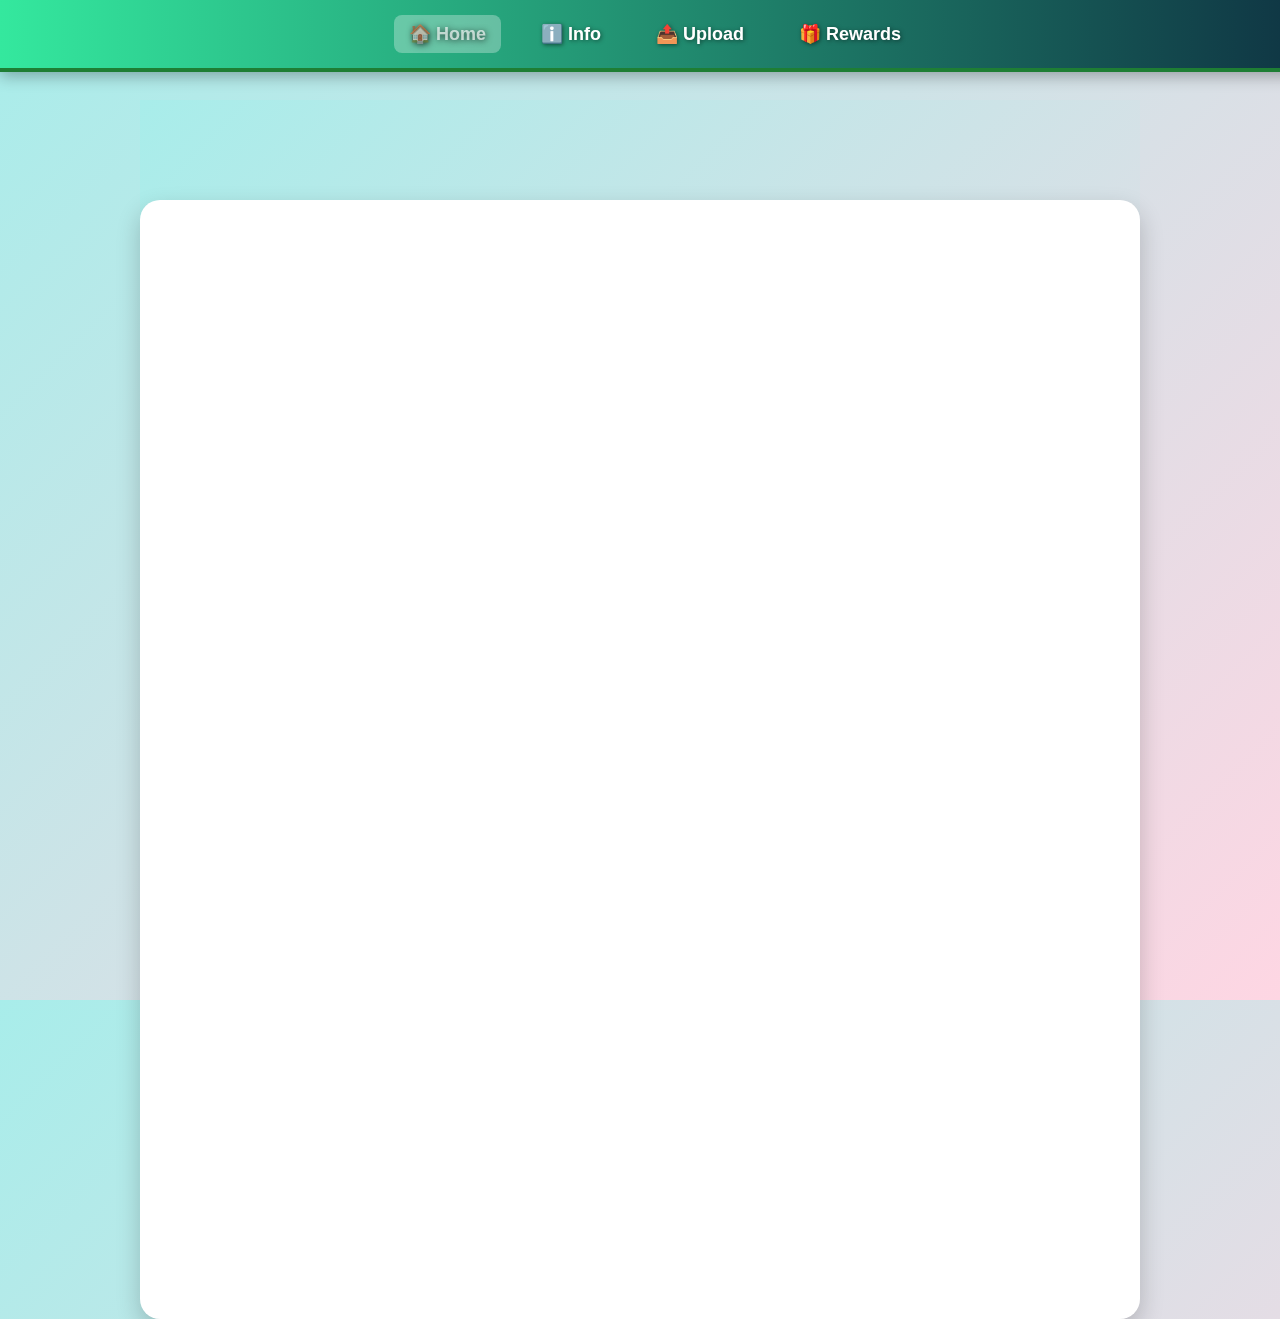
<file: home.html>
<!DOCTYPE html>
<html lang="en">
<head>
  <meta charset="UTF-8">
  <title>Home - Garbage Management</title>
  <style>
    html, body {
      margin: 0;
      padding: 0;
      font-family: Arial, sans-serif;
      height: 100%;
      background: linear-gradient(135deg, #a8edea, #fed6e3);
      display: flex;
      justify-content: center;
      align-items: flex-start; /* allow space at top */
      padding-top: 100px; /* space below navbar */
    }

    /* Navbar */
    nav {
      display: flex;
      justify-content: center;
      gap: 25px;
      background: #28a745;
      padding: 15px;
      border-bottom: 4px solid #1e7e34;
      width: 100%;
      position: fixed;
      top: 0;
      left: 0;
      z-index: 10;
      animation: slideDownNav 1s forwards;
    }

    nav a {
      color: white;
      text-decoration: none;
      font-size: 18px;
      font-weight: bold;
      transition: transform 0.2s, color 0.2s;
    }

    nav a:hover {
      color: #ffe066;
      transform: scale(1.1);
    }

    /* Centered content box */
    .content {
      background: white;
      padding: 50px;
      border-radius: 20px;
      box-shadow: 0 10px 25px rgba(0,0,0,0.2);
      max-width: 900px;
      width: 90%;
      text-align: center;
      animation: fadeInContent 1s forwards;
    }

    h1, h2, h3, p {
      opacity: 0;
      transform: translateY(20px);
      animation: fadeSlide 0.8s forwards;
    }

    h1 { animation-delay: 1.2s; }
    h2 { animation-delay: 1.4s; }
    p  { animation-delay: 1.6s; }
    h3 { animation-delay: 1.8s; }

    /* Info grid & cards */
    .info-grid {
      display: flex;
      flex-wrap: wrap;
      justify-content: center;
      gap: 25px;
      margin-top: 30px;
    }

    .info-card {
      background: linear-gradient(135deg, #34e89e, #0f3443);
      color: white;
      padding: 25px;
      border-radius: 20px;
      box-shadow: 0 8px 20px rgba(0,0,0,0.3);
      width: 250px;
      transition: transform 0.3s, box-shadow 0.3s;
      opacity: 0;
      transform: translateY(20px);
      animation: fadeSlide 0.8s forwards;
    }

    .info-card:nth-child(1) { animation-delay: 2s; }
    .info-card:nth-child(2) { animation-delay: 2.2s; }
    .info-card:nth-child(3) { animation-delay: 2.4s; }

    .info-card:hover {
      transform: translateY(-10px) scale(1.05);
      box-shadow: 0 12px 25px rgba(0,0,0,0.4);
    }

    /* Animations */
    @keyframes slideDownNav {
      from { top: -80px; }
      to { top: 0; }
    }

    @keyframes fadeInContent {
      from { opacity: 0; transform: translateY(30px); }
      to { opacity: 1; transform: translateY(0); }
    }

    @keyframes fadeSlide {
      from { opacity: 0; transform: translateY(20px); }
      to { opacity: 1; transform: translateY(0); }
    }
  </style>
</head>
<body>

  <!-- Navbar -->
 <nav>
  <a href="home.html" class="nav-link active">🏠 Home</a>
  <a href="info.html" class="nav-link">ℹ️ Info</a>
  <a href="upload.html" class="nav-link">📤 Upload</a>
  <a href="rewards.html" class="nav-link">🎁 Rewards</a>
</nav>

<style>
  nav {
    position: fixed;
    top: 0;
    left: 0;
    width: 100%;
    display: flex;
    justify-content: center;
    gap: 25px;
    background: linear-gradient(90deg, #34e89e, #0f3443);
    padding: 15px;
    box-shadow: 0 4px 15px rgba(0,0,0,0.3);
    z-index: 10;
    animation: slideDownNav 1s ease-out forwards;
  }

  .nav-link {
    color: white;
    text-decoration: none;
    font-weight: bold;
    font-size: 18px;
    padding: 8px 15px;
    border-radius: 8px;
    transition: all 0.3s ease;
    text-shadow: 1px 1px 4px rgba(0,0,0,0.5);
  }

  .nav-link:hover {
    background: rgba(255,255,255,0.2);
    transform: scale(1.1) rotate(2deg);
    box-shadow: 0 4px 12px rgba(0,0,0,0.3);
  }

  .nav-link.active {
    background: rgba(255,255,255,0.3);
    color: #fffa;
    text-shadow: 1px 1px 6px rgba(0,0,0,0.7);
  }

  @keyframes slideDownNav {
    from { top: -80px; }
    to { top: 0; }
  }
</style>


  <!-- Centered Page Content -->
  <div class="content">
    <h1>Welcome to Smart Garbage Management</h1>
    <h2>Clean City, Green City 🌱</h2>
    <p>Join hands to keep your locality clean and earn rewards while making a difference in the environment.</p>

    <h3>Benefits of Participating:</h3>
    <div class="info-grid">
      <div class="info-card">
        <h3>🌿 Environmental Impact</h3>
        <p>Reduce pollution and protect local ecosystems by reporting garbage.</p>
      </div>
      <div class="info-card">
        <h3>💰 Earn Rewards</h3>
        <p>Earn tokens for each verified report and redeem exciting app offers.</p>
      </div>
      <div class="info-card">
        <h3>🏘 Community Engagement</h3>
        <p>Help build a cleaner, healthier, and safer neighborhood for everyone.</p>
      </div>
    </div>

    <h3>How it Works:</h3>
    <div class="info-grid">
      <div class="info-card">
        <h3>1️⃣ Report</h3>
        <p>Upload photos of garbage in your area using the upload section.</p>
      </div>
      <div class="info-card">
        <h3>2️⃣ Verification</h3>
        <p>Our team verifies the complaint and ensures cleanup by authorities.</p>
      </div>
      <div class="info-card">
        <h3>3️⃣ Rewards</h3>
        <p>Once cleaned, points are credited to your account to redeem coupons and vouchers.</p>
      </div>
    </div>
  </div>

</body>
</html>
</file>
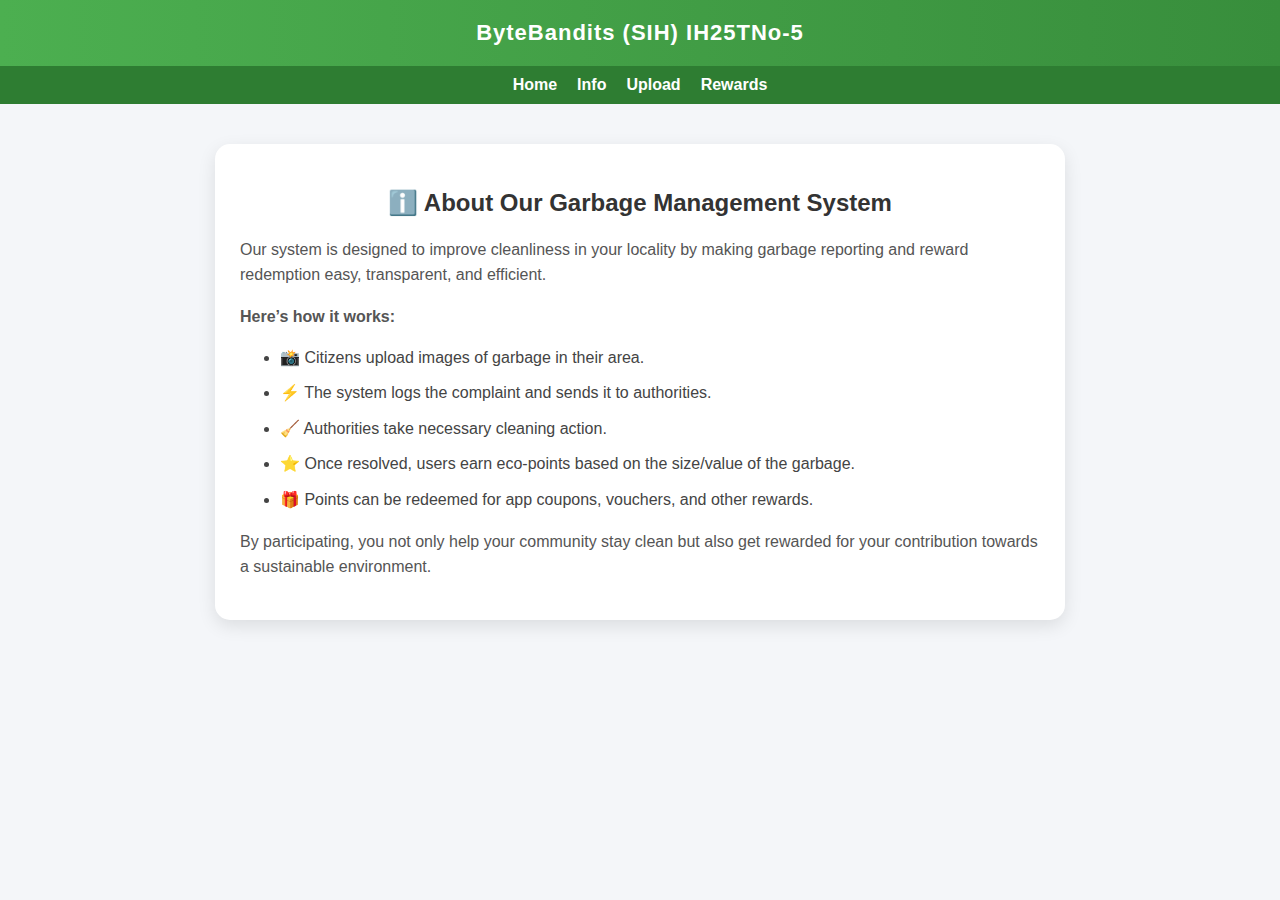
<file: info.html>
<!DOCTYPE html>
<html lang="en">
<head>
  <meta charset="UTF-8">
  <meta name="viewport" content="width=device-width, initial-scale=1.0">
  <title>Info - ByteBandits (SIH) IH25TNo-5</title>
  <style>
    body {
      font-family: Arial, sans-serif;
      background: #f4f6f9;
      margin: 0;
      padding: 0;
    }

    header {
      background: linear-gradient(90deg, #4CAF50, #388E3C);
      color: white;
      padding: 20px;
      text-align: center;
      font-size: 22px;
      font-weight: bold;
      letter-spacing: 1px;
    }

    nav {
      background: #2E7D32;
      display: flex;
      justify-content: center;
      gap: 20px;
      padding: 10px;
    }

    nav a {
      color: white;
      text-decoration: none;
      font-weight: bold;
      transition: 0.3s;
    }

    nav a:hover {
      text-decoration: underline;
    }

    .container {
      width: 90%;
      max-width: 800px;
      margin: 40px auto;
      background: white;
      padding: 25px;
      border-radius: 15px;
      box-shadow: 0 6px 18px rgba(0,0,0,0.1);
      animation: fadeIn 1s ease-in-out;
    }

    h2 {
      color: #333;
      text-align: center;
    }

    p {
      color: #555;
      line-height: 1.6;
      margin-bottom: 15px;
    }

    ul {
      text-align: left;
      color: #444;
      line-height: 1.6;
      margin: 15px 0;
    }

    li {
      margin-bottom: 10px;
    }

    @keyframes fadeIn {
      from {opacity: 0; transform: translateY(20px);}
      to {opacity: 1; transform: translateY(0);}
    }
  </style>
</head>
<body>

  <header>
    ByteBandits (SIH) IH25TNo-5
  </header>

  <nav>
    <a href="index.html">Home</a>
    <a href="info.html">Info</a>
    <a href="upload.html">Upload</a>
    <a href="rewards.html">Rewards</a>
  </nav>

  <div class="container">
    <h2>ℹ️ About Our Garbage Management System</h2>

    <p>
      Our system is designed to improve cleanliness in your locality by making 
      garbage reporting and reward redemption easy, transparent, and efficient.
    </p>

    <p><strong>Here’s how it works:</strong></p>
    <ul>
      <li>📸 Citizens upload images of garbage in their area.</li>
      <li>⚡ The system logs the complaint and sends it to authorities.</li>
      <li>🧹 Authorities take necessary cleaning action.</li>
      <li>⭐ Once resolved, users earn eco-points based on the size/value of the garbage.</li>
      <li>🎁 Points can be redeemed for app coupons, vouchers, and other rewards.</li>
    </ul>

    <p>
      By participating, you not only help your community stay clean but also 
      get rewarded for your contribution towards a sustainable environment.
    </p>
  </div>

</body>
</html>
</file>
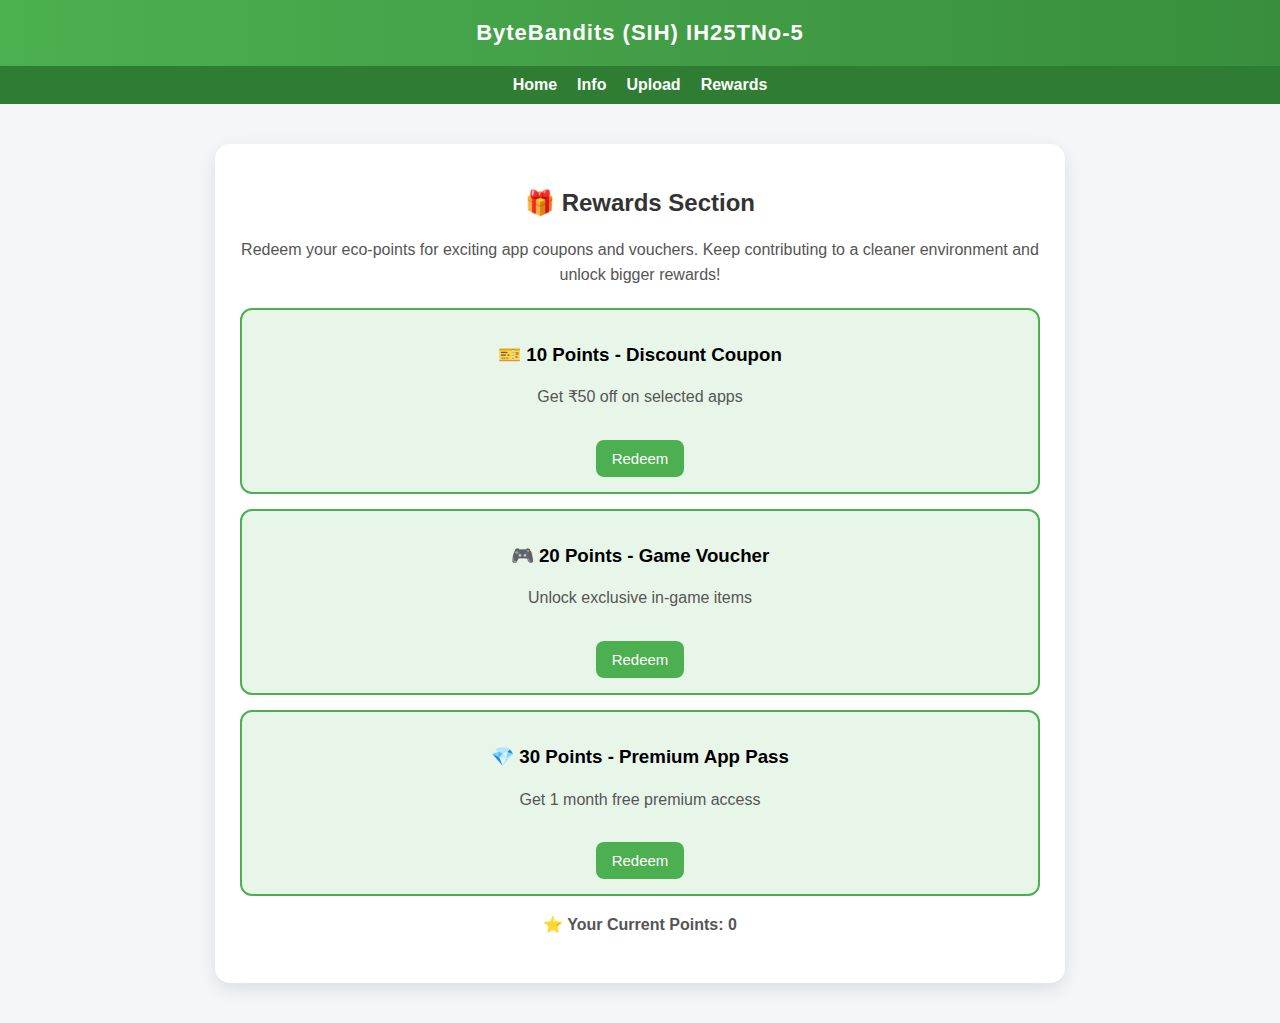
<file: rewards.html>
<!DOCTYPE html>
<html lang="en">
<head>
  <meta charset="UTF-8">
  <meta name="viewport" content="width=device-width, initial-scale=1.0">
  <title>Rewards - ByteBandits (SIH) IH25TNo-5</title>
  <style>
    body {
      font-family: Arial, sans-serif;
      background: #f4f6f9;
      margin: 0;
      padding: 0;
    }

    header {
      background: linear-gradient(90deg, #4CAF50, #388E3C);
      color: white;
      padding: 20px;
      text-align: center;
      font-size: 22px;
      font-weight: bold;
      letter-spacing: 1px;
    }

    nav {
      background: #2E7D32;
      display: flex;
      justify-content: center;
      gap: 20px;
      padding: 10px;
    }

    nav a {
      color: white;
      text-decoration: none;
      font-weight: bold;
      transition: 0.3s;
    }

    nav a:hover {
      text-decoration: underline;
    }

    .container {
      width: 90%;
      max-width: 800px;
      margin: 40px auto;
      background: white;
      padding: 25px;
      border-radius: 15px;
      box-shadow: 0 6px 18px rgba(0,0,0,0.1);
      text-align: center;
      animation: fadeIn 1s ease-in-out;
    }

    h2 {
      color: #333;
    }

    p {
      color: #555;
      line-height: 1.6;
      margin-bottom: 20px;
    }

    .reward {
      background: #E8F5E9;
      border: 2px solid #4CAF50;
      border-radius: 12px;
      padding: 15px;
      margin: 15px 0;
      text-align: center;
      transition: 0.3s;
    }

    .reward:hover {
      box-shadow: 0 4px 12px rgba(0,0,0,0.1);
      transform: translateY(-5px);
    }

    button {
      background: #4CAF50;
      color: white;
      border: none;
      padding: 10px 16px;
      border-radius: 8px;
      cursor: pointer;
      font-size: 15px;
      margin-top: 10px;
      transition: 0.3s;
    }

    button:hover {
      background: #388E3C;
    }

    @keyframes fadeIn {
      from {opacity: 0; transform: translateY(20px);}
      to {opacity: 1; transform: translateY(0);}
    }
  </style>
</head>
<body>

  <header>
    ByteBandits (SIH) IH25TNo-5
  </header>

  <nav>
    <a href="index.html">Home</a>
    <a href="info.html">Info</a>
    <a href="upload.html">Upload</a>
    <a href="rewards.html">Rewards</a>
  </nav>

  <div class="container">
    <h2>🎁 Rewards Section</h2>
    <p>
      Redeem your eco-points for exciting app coupons and vouchers.  
      Keep contributing to a cleaner environment and unlock bigger rewards!
    </p>

    <div class="reward">
      <h3>🎫 10 Points - Discount Coupon</h3>
      <p>Get ₹50 off on selected apps</p>
      <button onclick="redeemReward(10)">Redeem</button>
    </div>

    <div class="reward">
      <h3>🎮 20 Points - Game Voucher</h3>
      <p>Unlock exclusive in-game items</p>
      <button onclick="redeemReward(20)">Redeem</button>
    </div>

    <div class="reward">
      <h3>💎 30 Points - Premium App Pass</h3>
      <p>Get 1 month free premium access</p>
      <button onclick="redeemReward(30)">Redeem</button>
    </div>

    <p><strong>⭐ Your Current Points: <span id="points">0</span></strong></p>
  </div>

  <script>
    function loadPoints() {
      let points = localStorage.getItem("points") || 0;
      document.getElementById("points").innerText = points;
    }

    function redeemReward(cost) {
      let points = parseInt(localStorage.getItem("points") || 0);
      if (points >= cost) {
        points -= cost;
        localStorage.setItem("points", points);
        document.getElementById("points").innerText = points;
        alert(`✅ Successfully redeemed reward for ${cost} points!`);
      } else {
        alert("❌ Not enough points to redeem this reward.");
      }
    }

    window.onload = loadPoints;
  </script>

</body>
</html>
</file>
